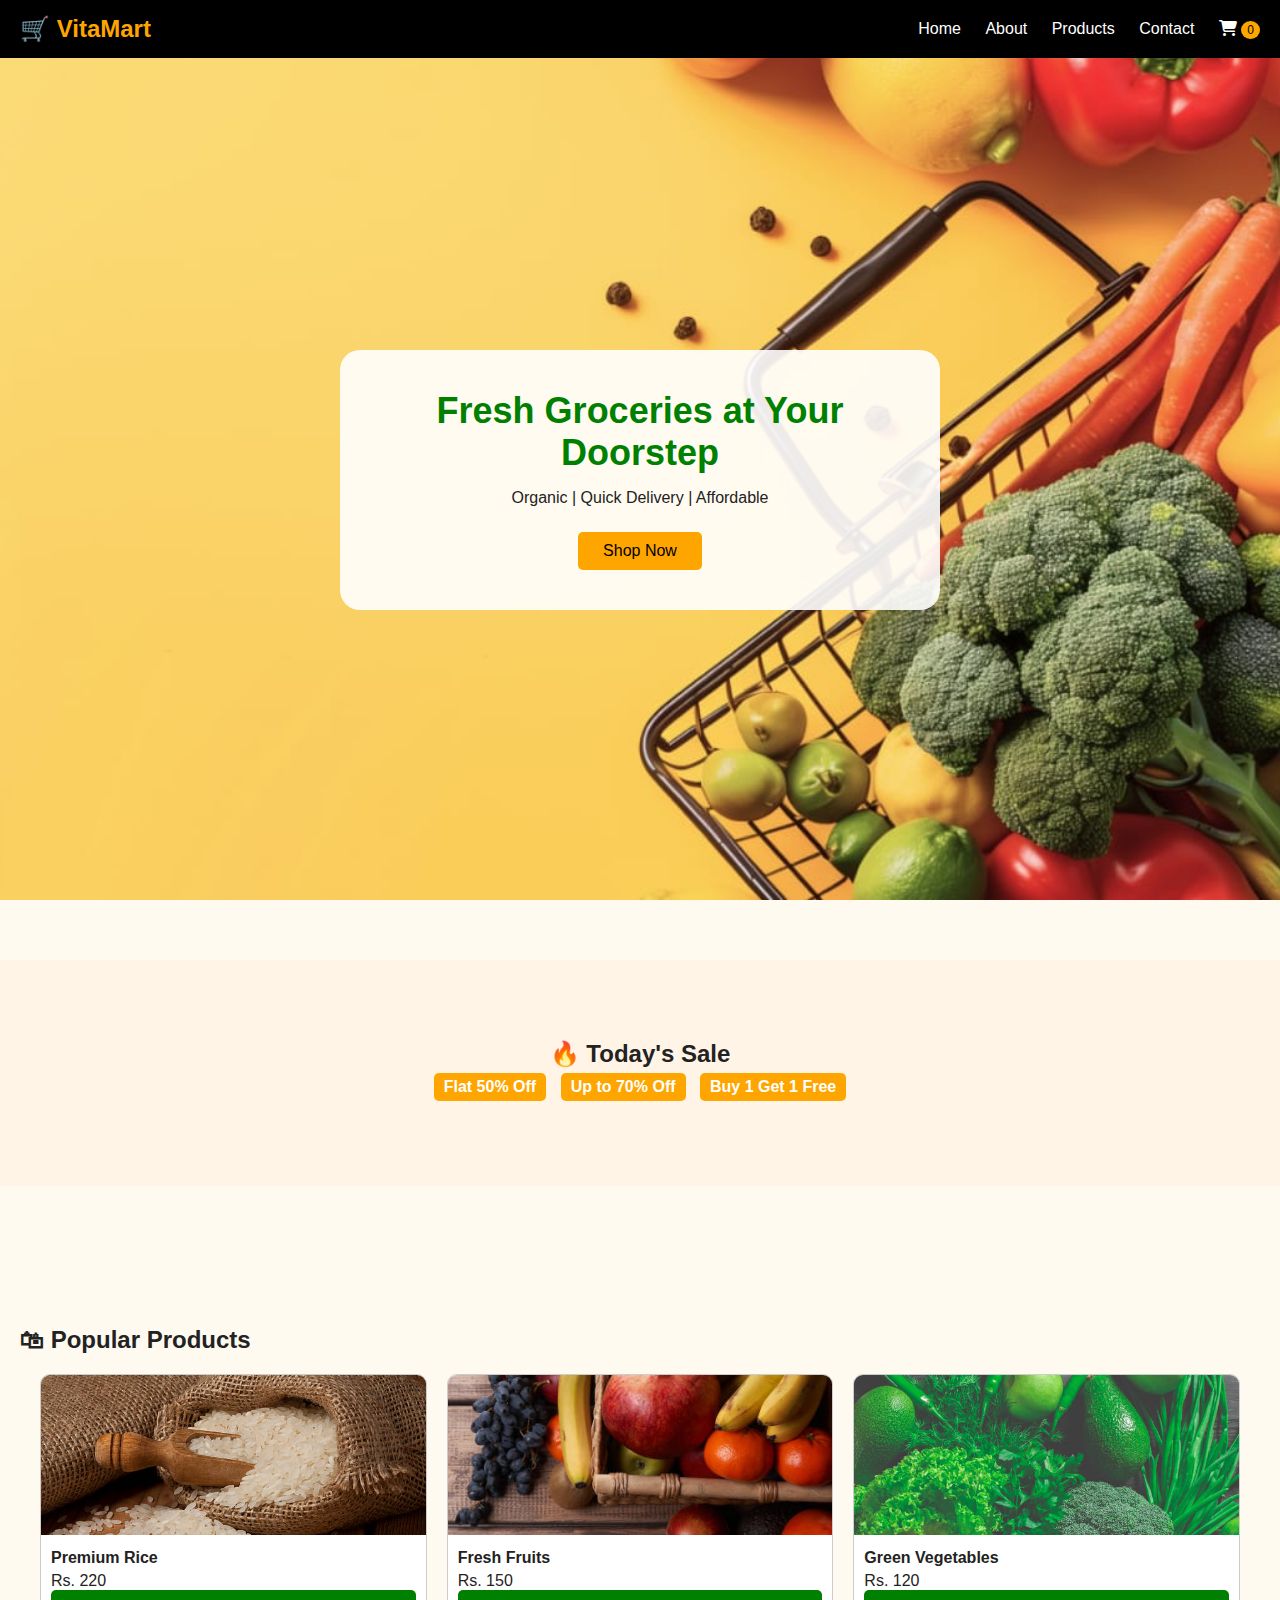
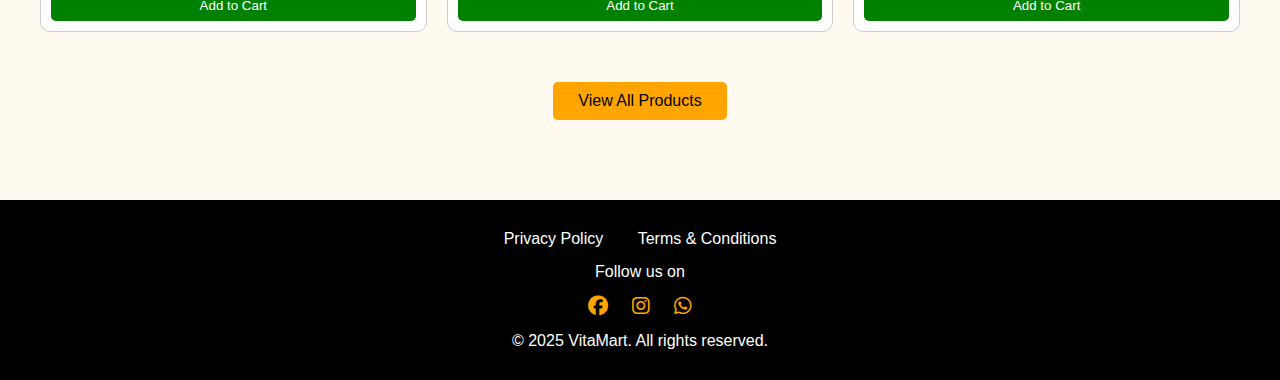
<file: index.html>
<!DOCTYPE html>
<html lang="en">
<head>
  <meta charset="UTF-8" />
  <meta name="viewport" content="width=device-width, initial-scale=1.0"/>
  <title>VitaMart - Grocery Store</title>
  <link href="https://cdnjs.cloudflare.com/ajax/libs/font-awesome/6.4.0/css/all.min.css" rel="stylesheet">
  <link rel="stylesheet" href="style.css">
</head>
<body>

  <!-- Header -->
  <header>
    <div class="logo">🛒 VitaMart</div>
    <nav>
      <a href="index.html">Home</a>
      <a href="about.html">About</a>
      <a href="products.html">Products</a>
      <a href="contact.html">Contact</a>
      <a href="cart.html" class="cart-icon">
        <i class="fas fa-shopping-cart"></i>
        <span class="cart-count" id="cart-count">0</span>
      </a>
    </nav>
  </header>

  <!-- Hero Section -->
  <section class="hero">
    <div class="hero-content">
      <h1>Fresh Groceries at Your Doorstep</h1>
      <p>Organic | Quick Delivery | Affordable</p>
      <a href="products.html">Shop Now</a>
    </div>
  </section>

  <!-- Sale -->
  <section class="section sale">
    <h2>🔥 Today's Sale</h2>
    <p><span class="badge">Flat 50% Off</span> <span class="badge">Up to 70% Off</span> <span class="badge">Buy 1 Get 1 Free</span></p>
  </section>

  <!-- Products Preview -->
  <section class="section">
    <h2>🛍 Popular Products</h2>
    <div class="products">
      <div class="product">
        <img src="istockphoto-494712779-612x612.jpg" alt="Rice">
        <div class="product-info">
          <h4>Premium Rice</h4>
          <p>Rs. 220</p>
          <button onclick="addToCart('Premium Rice', 220)">Add to Cart</button>
        </div>
      </div>
      <div class="product">
        <img src="istockphoto-1351480492-612x612.jpg" alt="Fruits">
        <div class="product-info">
          <h4>Fresh Fruits</h4>
          <p>Rs. 150</p>
          <button onclick="addToCart('Fresh Fruits', 150)">Add to Cart</button>
        </div>
      </div>
      <div class="product">
        <img src="istockphoto-1195773741-612x612(0).jpg" alt="Vegetables">
        <div class="product-info">
          <h4>Green Vegetables</h4>
          <p>Rs. 120</p>
          <button onclick="addToCart('Green Vegetables', 120)">Add to Cart</button>
        </div>
      </div>
    </div>
    <div style="text-align: center; margin-top: 20px;">
      <a href="products.html" class="btn">View All Products</a>
    </div>
  </section>

  <!-- Footer -->
  <footer>
    <div class="footer-links">
      <a href="privacy.html">Privacy Policy</a>
      <a href="terms.html">Terms & Conditions</a>
    </div>
    <p>Follow us on</p>
    <div class="social-icons">
      <i class="fab fa-facebook"></i>
      <i class="fab fa-instagram"></i>
      <i class="fab fa-whatsapp"></i>
    </div>
    <p>&copy; 2025 VitaMart. All rights reserved.</p>
  </footer>

  <script src="script.js"></script>
</body>
</html>
</file>
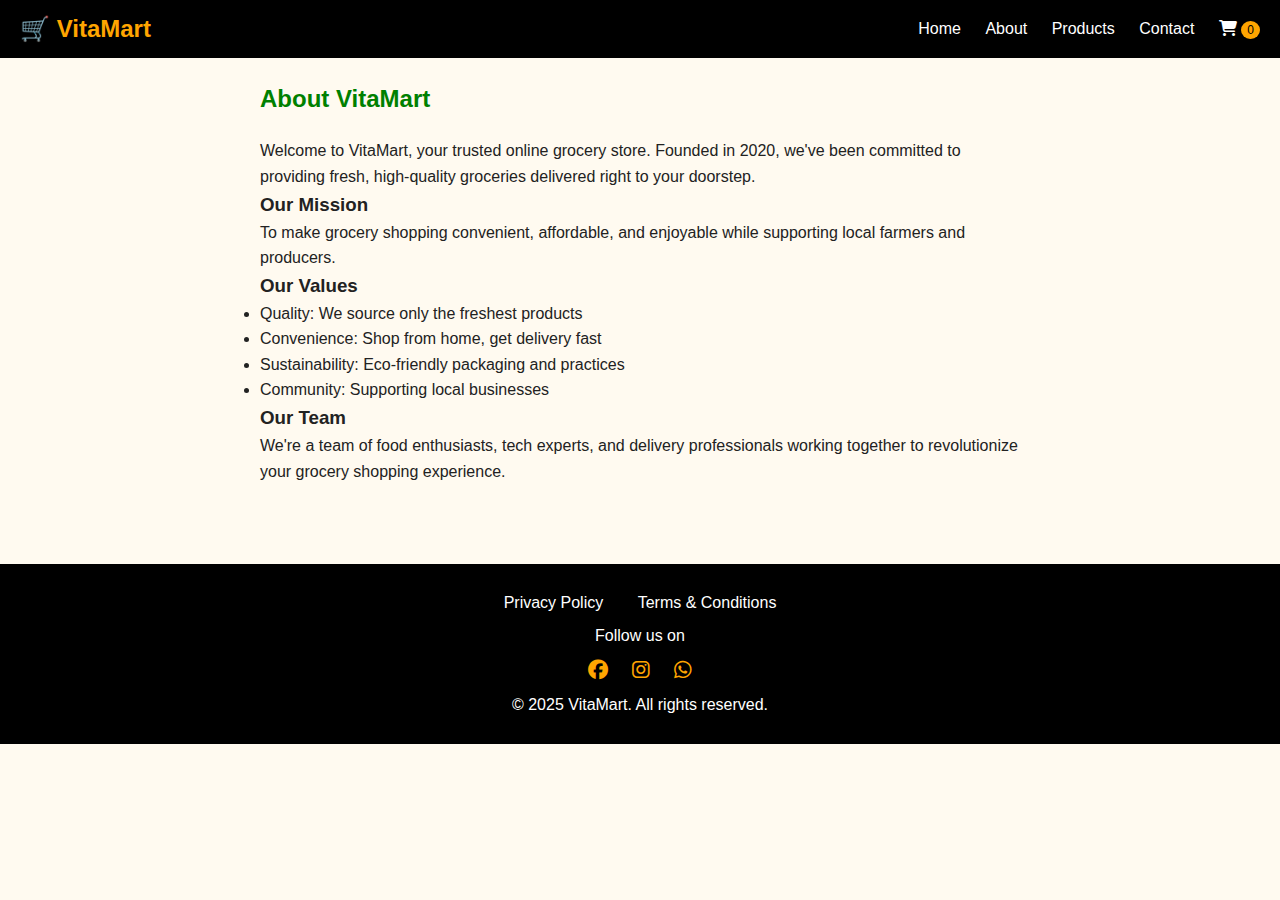
<file: about.html>
<!DOCTYPE html>
<html lang="en">
<head>
  <meta charset="UTF-8">
  <meta name="viewport" content="width=device-width, initial-scale=1.0">
  <title>About Us - VitaMart</title>
  <link href="https://cdnjs.cloudflare.com/ajax/libs/font-awesome/6.4.0/css/all.min.css" rel="stylesheet">
  <link rel="stylesheet" href="style.css">
</head>
<body>
  <header>
    <div class="logo">🛒 VitaMart</div>
    <nav>
      <a href="index.html">Home</a>
      <a href="about.html">About</a>
      <a href="products.html">Products</a>
      <a href="contact.html">Contact</a>
      <a href="cart.html" class="cart-icon">
        <i class="fas fa-shopping-cart"></i>
        <span class="cart-count" id="cart-count">0</span>
      </a>
    </nav>
  </header>

  <main class="section about-content">
    <h2>About VitaMart</h2>
    <p>Welcome to VitaMart, your trusted online grocery store. Founded in 2020, we've been committed to providing fresh, high-quality groceries delivered right to your doorstep.</p>
    
    <h3>Our Mission</h3>
    <p>To make grocery shopping convenient, affordable, and enjoyable while supporting local farmers and producers.</p>
    
    <h3>Our Values</h3>
    <ul>
      <li>Quality: We source only the freshest products</li>
      <li>Convenience: Shop from home, get delivery fast</li>
      <li>Sustainability: Eco-friendly packaging and practices</li>
      <li>Community: Supporting local businesses</li>
    </ul>
    
    <h3>Our Team</h3>
    <p>We're a team of food enthusiasts, tech experts, and delivery professionals working together to revolutionize your grocery shopping experience.</p>
  </main>

  <footer>
    <div class="footer-links">
      <a href="privacy.html">Privacy Policy</a>
      <a href="terms.html">Terms & Conditions</a>
    </div>
    <p>Follow us on</p>
    <div class="social-icons">
      <i class="fab fa-facebook"></i>
      <i class="fab fa-instagram"></i>
      <i class="fab fa-whatsapp"></i>
    </div>
    <p>&copy; 2025 VitaMart. All rights reserved.</p>
  </footer>

  <script src="script.js"></script>
</body>
</html>
</file>
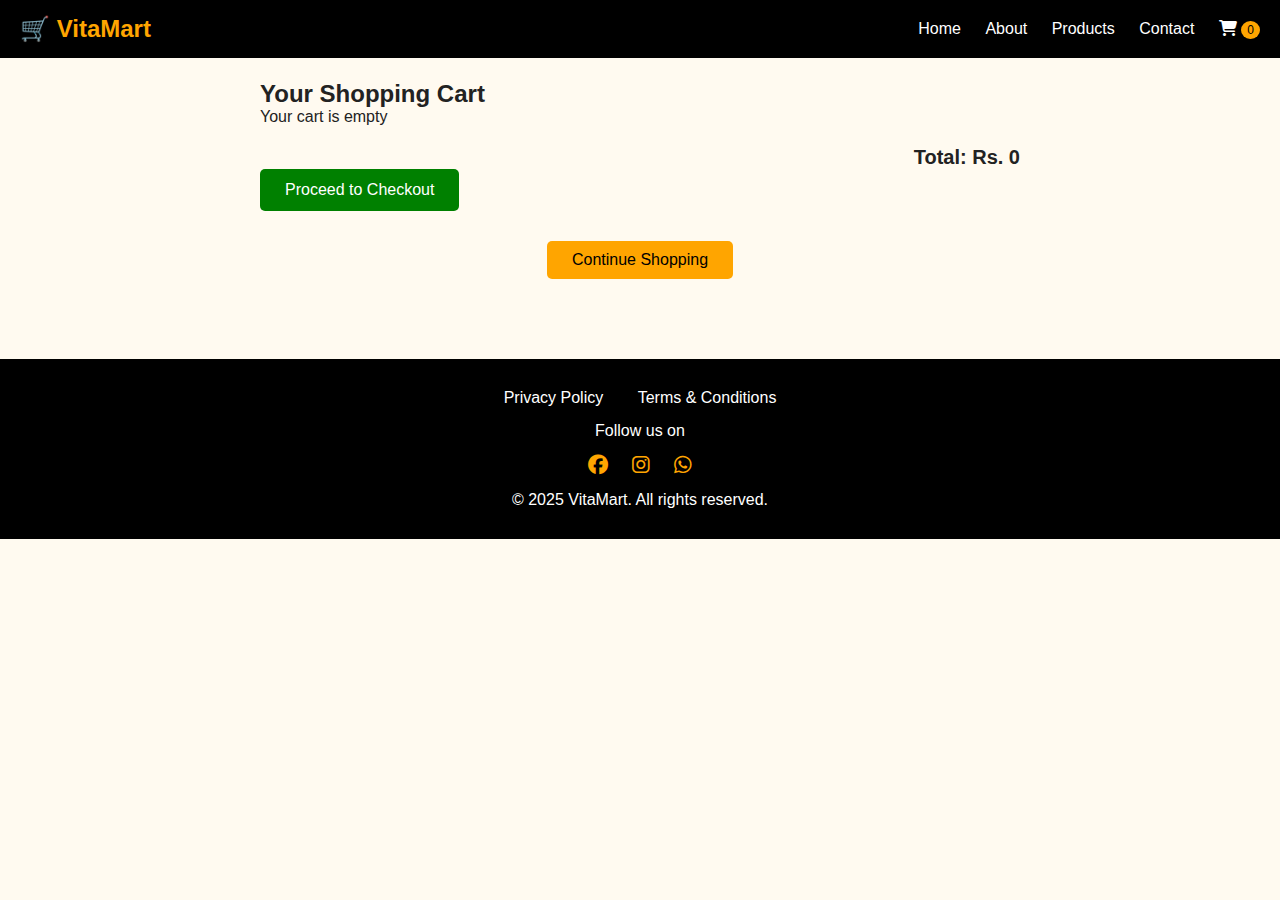
<file: cart.html>
<!DOCTYPE html>
<html lang="en">
<head>
  <meta charset="UTF-8">
  <meta name="viewport" content="width=device-width, initial-scale=1.0">
  <title>Your Cart - VitaMart</title>
  <link href="https://cdnjs.cloudflare.com/ajax/libs/font-awesome/6.4.0/css/all.min.css" rel="stylesheet">
  <link rel="stylesheet" href="style.css">
</head>
<body>
  <header>
    <div class="logo">🛒 VitaMart</div>
    <nav>
      <a href="index.html">Home</a>
      <a href="about.html">About</a>
      <a href="products.html">Products</a>
      <a href="contact.html">Contact</a>
      <a href="cart.html" class="cart-icon">
        <i class="fas fa-shopping-cart"></i>
        <span class="cart-count" id="cart-count">0</span>
      </a>
    </nav>
  </header>

  <main class="section cart-container">
    <h2>Your Shopping Cart</h2>
    
    <div id="cart-items">
      <!-- Cart items will be loaded here -->
    </div>
    
    <div class="cart-total" id="cart-total">
      Total: Rs. 0
    </div>
    
    <button class="checkout-btn" onclick="checkout()">Proceed to Checkout</button>
    
    <div style="text-align: center; margin-top: 20px;">
      <a href="products.html" class="btn">Continue Shopping</a>
    </div>
  </main>

  <footer>
    <div class="footer-links">
      <a href="privacy.html">Privacy Policy</a>
      <a href="terms.html">Terms & Conditions</a>
    </div>
    <p>Follow us on</p>
    <div class="social-icons">
      <i class="fab fa-facebook"></i>
      <i class="fab fa-instagram"></i>
      <i class="fab fa-whatsapp"></i>
    </div>
    <p>&copy; 2025 VitaMart. All rights reserved.</p>
  </footer>

  <script src="script.js"></script>
  <script>
    // Load cart items when page loads
    document.addEventListener('DOMContentLoaded', function() {
      updateCartDisplay();
    });

    function updateCartDisplay() {
      const cartItems = document.getElementById('cart-items');
      const cartTotal = document.getElementById('cart-total');
      
      cartItems.innerHTML = '';
      
      let total = 0;
      
      if (cart.length === 0) {
        cartItems.innerHTML = '<p>Your cart is empty</p>';
      } else {
        cart.forEach((item, index) => {
          const itemElement = document.createElement('div');
          itemElement.className = 'cart-item';
          itemElement.innerHTML = `
            <div>
              <h4>${item.item}</h4>
              <p>Rs. ${item.price}</p>
            </div>
            <button onclick="removeFromCart(${index})"><i class="fas fa-trash"></i></button>
          `;
          cartItems.appendChild(itemElement);
          total += item.price;
        });
      }
      
      cartTotal.textContent = `Total: Rs. ${total}`;
      updateCartCount();
    }

    function removeFromCart(index) {
      cart.splice(index, 1);
      saveCart();
      updateCartDisplay();
    }

    function checkout() {
      if (cart.length === 0) {
        alert('Your cart is empty!');
      } else {
        alert('Thank you for your order! Total: Rs. ' + 
          cart.reduce((sum, item) => sum + item.price, 0));
        cart = [];
        saveCart();
        updateCartDisplay();
      }
    }
  </script>
</body>
</html>
</file>
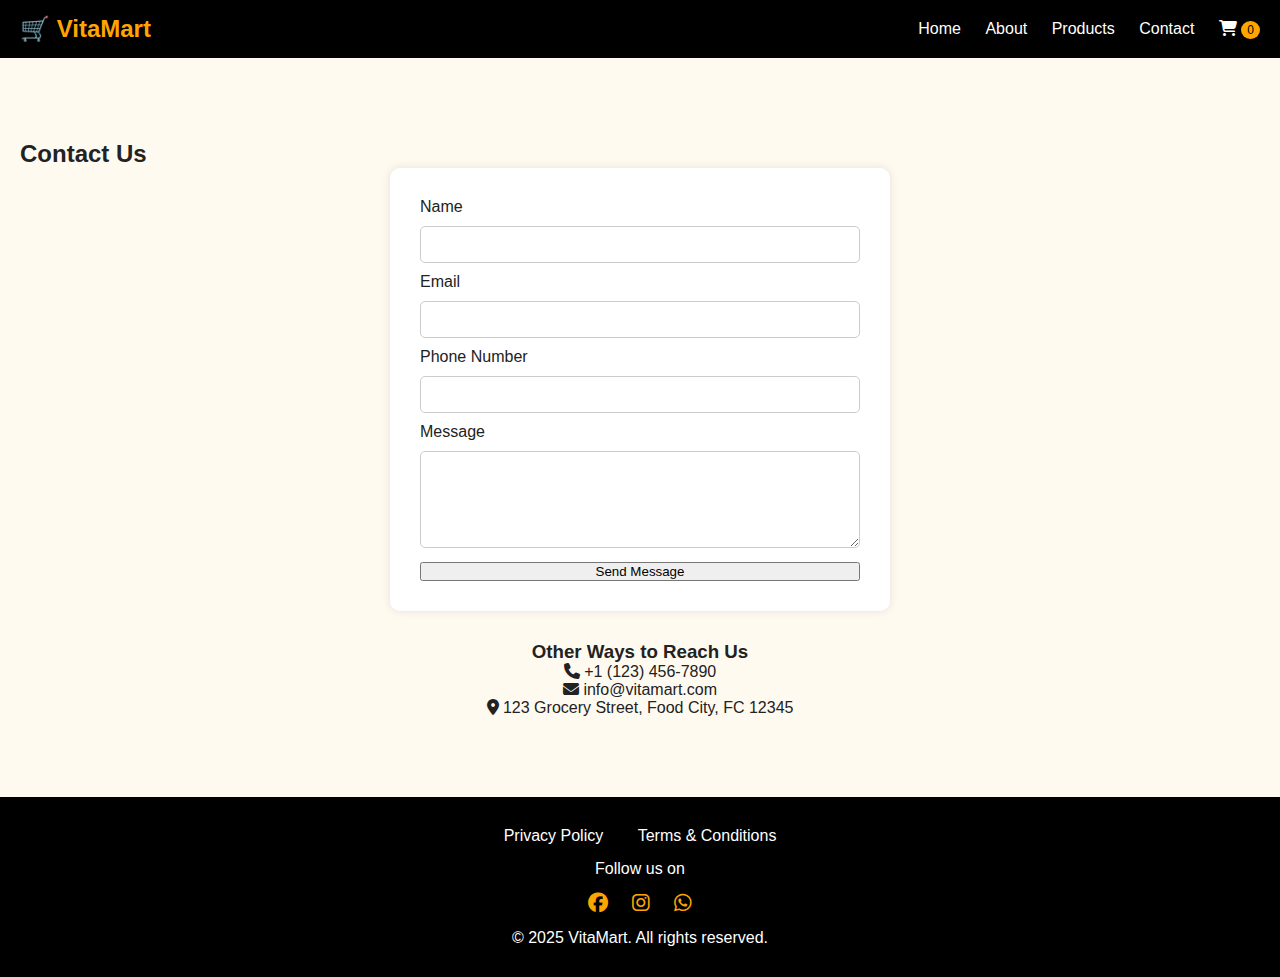
<file: contact.html>
<!DOCTYPE html>
<html lang="en">
<head>
  <meta charset="UTF-8">
  <meta name="viewport" content="width=device-width, initial-scale=1.0">
  <title>Contact Us - VitaMart</title>
  <link href="https://cdnjs.cloudflare.com/ajax/libs/font-awesome/6.4.0/css/all.min.css" rel="stylesheet">
  <link rel="stylesheet" href="style.css">
</head>
<body>
  <header>
    <div class="logo">🛒 VitaMart</div>
    <nav>
      <a href="index.html">Home</a>
      <a href="about.html">About</a>
      <a href="products.html">Products</a>
      <a href="contact.html">Contact</a>
      <a href="cart.html" class="cart-icon">
        <i class="fas fa-shopping-cart"></i>
        <span class="cart-count" id="cart-count">0</span>
      </a>
    </nav>
  </header>

  <main class="section">
    <h2>Contact Us</h2>
    <div class="contact-form">
      <form id="contactForm">
        <div>
          <label for="name">Name</label>
          <input type="text" id="name" name="name" required>
        </div>
        <div>
          <label for="email">Email</label>
          <input type="email" id="email" name="email" required>
        </div>
        <div>
          <label for="phone">Phone Number</label>
          <input type="tel" id="phone" name="phone">
        </div>
        <div>
          <label for="message">Message</label>
          <textarea id="message" name="message" rows="5" required></textarea>
        </div>
        <button type="submit">Send Message</button>
      </form>
    </div>
    
    <div class="contact-info" style="text-align: center; margin-top: 30px;">
      <h3>Other Ways to Reach Us</h3>
      <p><i class="fas fa-phone"></i> +1 (123) 456-7890</p>
      <p><i class="fas fa-envelope"></i> info@vitamart.com</p>
      <p><i class="fas fa-map-marker-alt"></i> 123 Grocery Street, Food City, FC 12345</p>
    </div>
  </main>

  <footer>
    <div class="footer-links">
      <a href="privacy.html">Privacy Policy</a>
      <a href="terms.html">Terms & Conditions</a>
    </div>
    <p>Follow us on</p>
    <div class="social-icons">
      <i class="fab fa-facebook"></i>
      <i class="fab fa-instagram"></i>
      <i class="fab fa-whatsapp"></i>
    </div>
    <p>&copy; 2025 VitaMart. All rights reserved.</p>
  </footer>

  <script src="script.js"></script>
  <script>
    document.getElementById('contactForm').addEventListener('submit', function(e) {
      e.preventDefault();
      alert('Thank you for your message! We will get back to you soon.');
      this.reset();
    });
  </script>
</body>
</html>
</file>
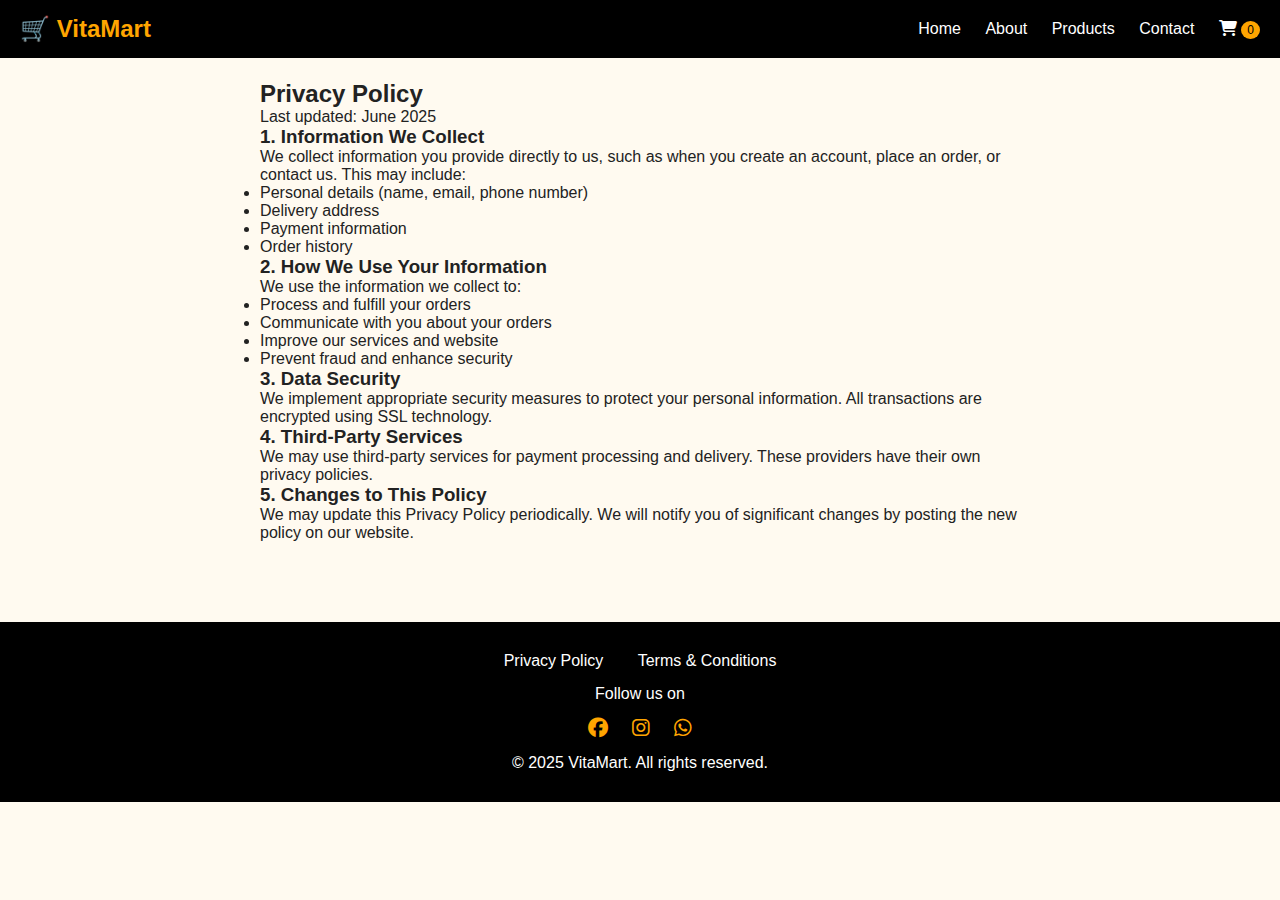
<file: privacy.html>
<!DOCTYPE html>
<html lang="en">
<head>
  <meta charset="UTF-8">
  <meta name="viewport" content="width=device-width, initial-scale=1.0">
  <title>Privacy Policy - VitaMart</title>
  <link href="https://cdnjs.cloudflare.com/ajax/libs/font-awesome/6.4.0/css/all.min.css" rel="stylesheet">
  <link rel="stylesheet" href="style.css">
</head>
<body>
  <header>
    <div class="logo">🛒 VitaMart</div>
    <nav>
      <a href="index.html">Home</a>
      <a href="about.html">About</a>
      <a href="products.html">Products</a>
      <a href="contact.html">Contact</a>
      <a href="cart.html" class="cart-icon">
        <i class="fas fa-shopping-cart"></i>
        <span class="cart-count" id="cart-count">0</span>
      </a>
    </nav>
  </header>

  <main class="section" style="max-width: 800px; margin: 0 auto;">
    <h2>Privacy Policy</h2>
    
    <p>Last updated: June 2025</p>
    
    <h3>1. Information We Collect</h3>
    <p>We collect information you provide directly to us, such as when you create an account, place an order, or contact us. This may include:</p>
    <ul>
      <li>Personal details (name, email, phone number)</li>
      <li>Delivery address</li>
      <li>Payment information</li>
      <li>Order history</li>
    </ul>
    
    <h3>2. How We Use Your Information</h3>
    <p>We use the information we collect to:</p>
    <ul>
      <li>Process and fulfill your orders</li>
      <li>Communicate with you about your orders</li>
      <li>Improve our services and website</li>
      <li>Prevent fraud and enhance security</li>
    </ul>
    
    <h3>3. Data Security</h3>
    <p>We implement appropriate security measures to protect your personal information. All transactions are encrypted using SSL technology.</p>
    
    <h3>4. Third-Party Services</h3>
    <p>We may use third-party services for payment processing and delivery. These providers have their own privacy policies.</p>
    
    <h3>5. Changes to This Policy</h3>
    <p>We may update this Privacy Policy periodically. We will notify you of significant changes by posting the new policy on our website.</p>
  </main>

  <footer>
    <div class="footer-links">
      <a href="privacy.html">Privacy Policy</a>
      <a href="terms.html">Terms & Conditions</a>
    </div>
    <p>Follow us on</p>
    <div class="social-icons">
      <i class="fab fa-facebook"></i>
      <i class="fab fa-instagram"></i>
      <i class="fab fa-whatsapp"></i>
    </div>
    <p>&copy; 2025 VitaMart. All rights reserved.</p>
  </footer>

  <script src="script.js"></script>
</body>
</html>
</file>
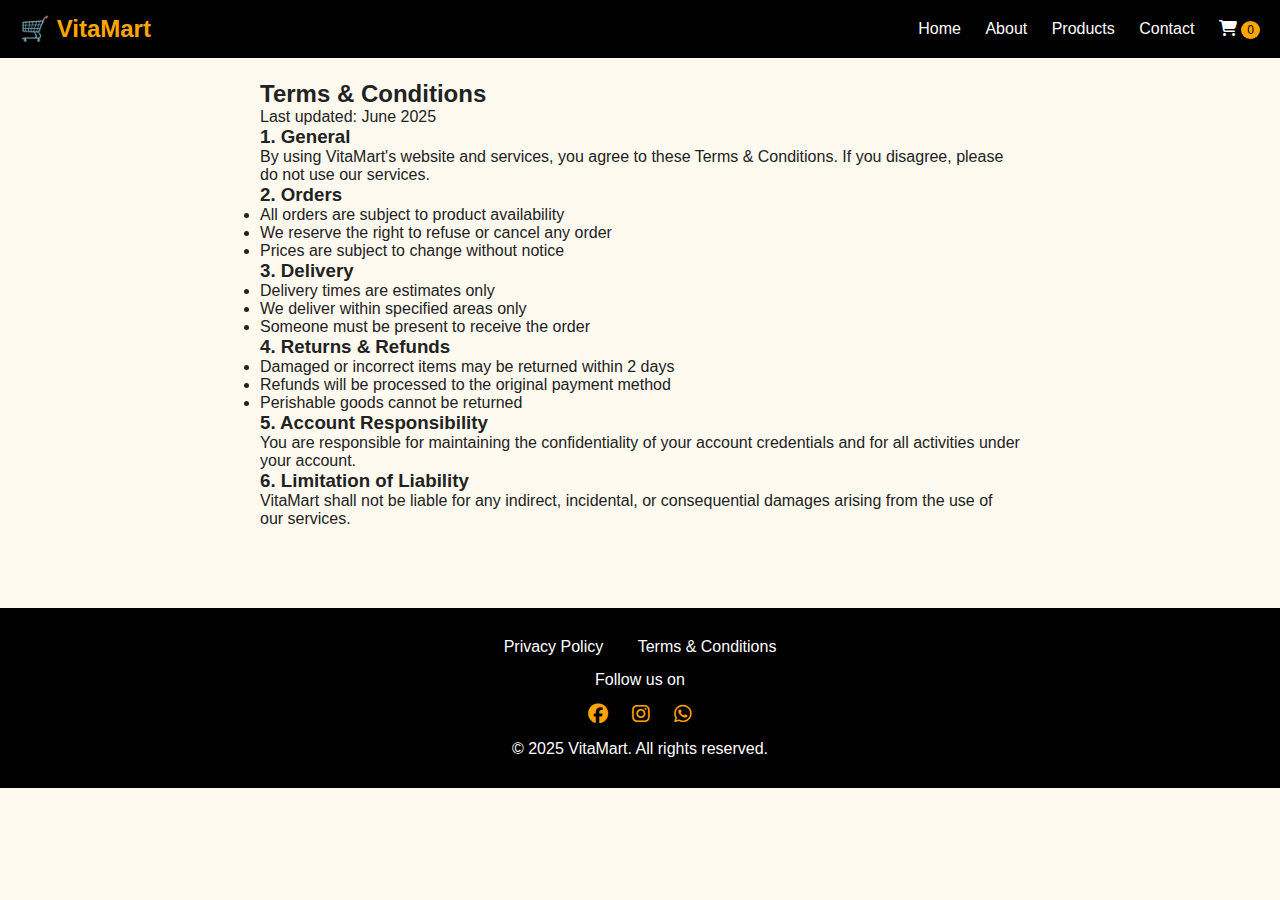
<file: terms.html>
<!DOCTYPE html>
<html lang="en">
<head>
  <meta charset="UTF-8">
  <meta name="viewport" content="width=device-width, initial-scale=1.0">
  <title>Terms & Conditions - VitaMart</title>
  <link href="https://cdnjs.cloudflare.com/ajax/libs/font-awesome/6.4.0/css/all.min.css" rel="stylesheet">
  <link rel="stylesheet" href="style.css">
</head>
<body>
  <header>
    <div class="logo">🛒 VitaMart</div>
    <nav>
      <a href="index.html">Home</a>
      <a href="about.html">About</a>
      <a href="products.html">Products</a>
      <a href="contact.html">Contact</a>
      <a href="cart.html" class="cart-icon">
        <i class="fas fa-shopping-cart"></i>
        <span class="cart-count" id="cart-count">0</span>
      </a>
    </nav>
  </header>

  <main class="section" style="max-width: 800px; margin: 0 auto;">
    <h2>Terms & Conditions</h2>
    
    <p>Last updated: June 2025</p>
    
    <h3>1. General</h3>
    <p>By using VitaMart's website and services, you agree to these Terms & Conditions. If you disagree, please do not use our services.</p>
    
    <h3>2. Orders</h3>
    <ul>
      <li>All orders are subject to product availability</li>
      <li>We reserve the right to refuse or cancel any order</li>
      <li>Prices are subject to change without notice</li>
    </ul>
    
    <h3>3. Delivery</h3>
    <ul>
      <li>Delivery times are estimates only</li>
      <li>We deliver within specified areas only</li>
      <li>Someone must be present to receive the order</li>
    </ul>
    
    <h3>4. Returns & Refunds</h3>
    <ul>
      <li>Damaged or incorrect items may be returned within 2 days</li>
      <li>Refunds will be processed to the original payment method</li>
      <li>Perishable goods cannot be returned</li>
    </ul>
    
    <h3>5. Account Responsibility</h3>
    <p>You are responsible for maintaining the confidentiality of your account credentials and for all activities under your account.</p>
    
    <h3>6. Limitation of Liability</h3>
    <p>VitaMart shall not be liable for any indirect, incidental, or consequential damages arising from the use of our services.</p>
  </main>

  <footer>
    <div class="footer-links">
      <a href="privacy.html">Privacy Policy</a>
      <a href="terms.html">Terms & Conditions</a>
    </div>
    <p>Follow us on</p>
    <div class="social-icons">
      <i class="fab fa-facebook"></i>
      <i class="fab fa-instagram"></i>
      <i class="fab fa-whatsapp"></i>
    </div>
    <p>&copy; 2025 VitaMart. All rights reserved.</p>
  </footer>

  <script src="script.js"></script>
</body>
</html>
</file>
<file: style.css>
* { 
    margin: 0; 
    padding: 0; 
    box-sizing: border-box; 
    scroll-behavior: smooth; 
    font-family: 'Segoe UI', sans-serif; 
  }
  body { 
    background: #fffaf0; 
    color: #222; 
  }
  
  /* Header */
  header {
    background: black; 
    color: white;
    position: fixed; 
    top: 0; 
    width: 100%; 
    z-index: 999;
    display: flex; 
    justify-content: space-between; 
    align-items: center;
    padding: 15px 20px;
  }
  .logo { 
    font-size: 24px; 
    font-weight: bold; 
    color: orange; 
  }
  nav a {
    color: white; 
    margin-left: 20px; 
    text-decoration: none;
  }
  nav a:hover { 
    color: orange; 
  }
  .cart-icon {
    color: white;
    text-decoration: none;
  }
  .cart-count {
    background: orange; 
    color: black;
    border-radius: 50%; 
    padding: 2px 6px; 
    font-size: 12px;
  }
  
  /* Sections */
  .section { 
    padding: 80px 20px; 
    margin-top: 60px; 
  }
  .hero {
    background: url('banner-1.jpg') center/cover no-repeat;
    height: 100vh; 
    display: flex; 
    justify-content: center; 
    align-items: center; 
    text-align: center;
    padding-top: 60px;
  }
  .hero-content {
    background: rgba(255, 255, 255, 0.9);
    padding: 40px; 
    border-radius: 20px; 
    max-width: 600px;
  }
  .hero-content h1 { 
    color: green; 
    font-size: 36px; 
  }
  .hero-content p { 
    margin: 15px 0; 
  }
  .btn, .hero-content a {
    background: orange; 
    color: black;
    padding: 10px 25px; 
    text-decoration: none; 
    border-radius: 5px;
    display: inline-block; 
    margin-top: 10px;
    border: none;
    cursor: pointer;
  }
  
  /* Sale */
  .sale { 
    background: #fff4e6; 
    text-align: center; 
  }
  .badge {
    display: inline-block; 
    background: orange; 
    color: white;
    padding: 5px 10px; 
    border-radius: 5px; 
    font-weight: bold; 
    margin: 5px;
  }
  
  /* Products */
  .products {
    display: grid; 
    grid-template-columns: repeat(auto-fit, minmax(200px, 1fr));
    gap: 20px; 
    padding: 20px;
  }
  .product {
    border: 1px solid #ccc; 
    border-radius: 10px; 
    background: white; 
    overflow: hidden;
    transition: transform 0.3s;
  }
  .product:hover {
    transform: translateY(-5px);
  }
  .product img { 
    width: 100%; 
    height: 160px; 
    object-fit: cover; 
  }
  .product-info { 
    padding: 10px; 
  }
  .product h4 { 
    margin-bottom: 5px; 
  }
  .product button {
    background: green; 
    color: white; 
    border: none;
    padding: 8px 15px; 
    border-radius: 5px; 
    cursor: pointer;
    width: 100%;
  }
  
  /* About Page */
  .about-content {
    max-width: 800px;
    margin: 0 auto;
    line-height: 1.6;
  }
  .about-content h2 {
    color: green;
    margin-bottom: 20px;
  }
  
  /* Contact Page */
  .contact-form {
    max-width: 500px;
    margin: 0 auto;
    background: white;
    padding: 30px;
    border-radius: 10px;
    box-shadow: 0 0 10px rgba(0,0,0,0.1);
  }
  .contact-form input, 
  .contact-form textarea {
    width: 100%;
    padding: 10px;
    margin: 10px 0;
    border: 1px solid #ccc;
    border-radius: 5px;
  }
  .contact-form button {
    width: 100%;
  }
  
  /* Footer */
  footer {
    background: black; 
    color: white; 
    text-align: center; 
    padding: 30px 20px;
  }
  .footer-links {
    margin-bottom: 15px;
  }
  .footer-links a {
    color: white;
    margin: 0 15px;
    text-decoration: none;
  }
  .footer-links a:hover {
    color: orange;
  }
  .social-icons {
    margin: 15px 0;
  }
  .social-icons i {
    margin: 0 10px; 
    color: orange;
    font-size: 20px;
  }
  
  /* Cart Page */
  .cart-container {
    max-width: 800px;
    margin: 0 auto;
  }
  .cart-item {
    display: flex;
    justify-content: space-between;
    align-items: center;
    padding: 15px;
    border-bottom: 1px solid #eee;
  }
  .cart-total {
    text-align: right;
    font-size: 20px;
    font-weight: bold;
    margin-top: 20px;
  }
  .checkout-btn {
    background: green;
    color: white;
    padding: 12px 25px;
    border: none;
    border-radius: 5px;
    cursor: pointer;
    font-size: 16px;
  }
  
  @media (max-width: 768px) {
    .products { 
      grid-template-columns: 1fr; 
    }
    nav {
      display: flex;
      flex-wrap: wrap;
    }
    nav a {
      margin: 5px 10px;
    }
  }
</file>
